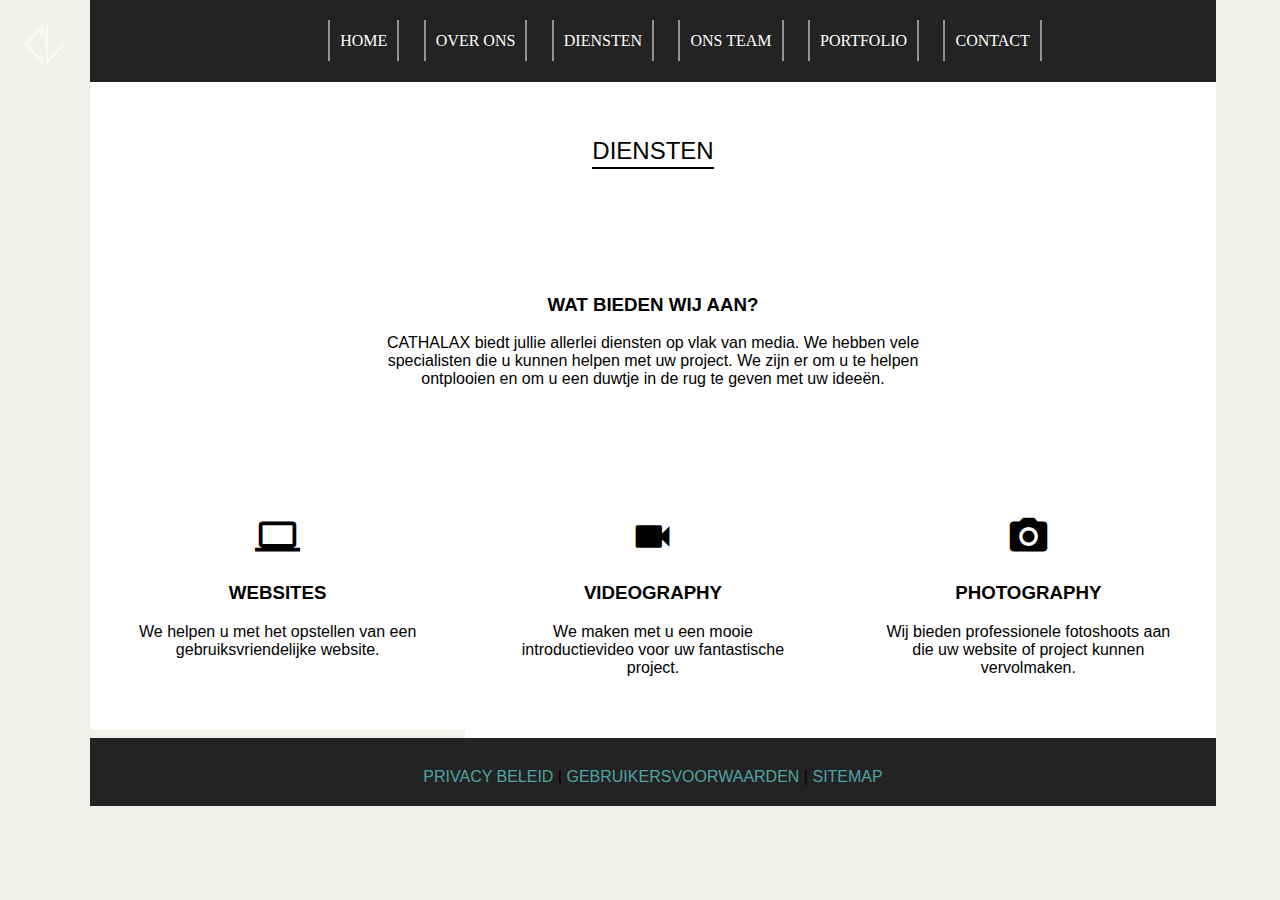
<file: diensten.html>
<!DOCTYPE html>
<html lang="en">
<head>
    <meta charset="UTF-8">
    <title>DIENSTEN</title>
        <link href="https://fonts.googleapis.com/icon?family=Material+Icons"
     <link rel='stylesheet prefetch' href='https://netdna.bootstrapcdn.com/font-awesome/3.1.1/css/font-awesome.css'> 
   <link rel="stylesheet" href="css/style.css">
     
</head>
<body>
  <div class="logo">
 <a href="index.html"><img src="assets/logo.png" alt="logo" height="42" width="42"></a>
</div>
     <div class="g__wrapper">
    <div class="g__container">
      <div class="g__row">  

    <div class="container gray border">
  <a href="index.html">HOME</a>
  <a href="overons.html">OVER ONS</a>
  <a href="diensten.html">DIENSTEN</a>
  <a href="onsteam.html">ONS TEAM</a>
  <a href="portfolio.html">PORTFOLIO</a>
  <a href="contact.html">CONTACT</a>
</div>

<div class="g__column g__column-12">
          <div class="bg-add">
            <span class="underline_text">DIENSTEN</span>
            </div>
          </div>

<div class="g__column g__column-12">
    <div class="bg-add">
        <h3>WAT BIEDEN WIJ AAN?</h3>
        <p>CATHALAX biedt jullie allerlei diensten op vlak van media. We hebben vele<br> specialisten die u kunnen helpen met uw project.
            We zijn er om u te helpen <br>ontplooien en om u een duwtje in de rug te geven met uw ideeën.</p>
        </div>
        </div>

<div class="g__column g__column-4">
          <div class="bg-add">
            <i class="material-icons">computer</i>
            <h3>WEBSITES</h3>
            <p>We helpen u met het opstellen van een gebruiksvriendelijke website.</p>
            </div>
          </div>
<div class="g__column g__column-4">
          <div class="bg-add">
            <i class="material-icons">videocam</i>
            <h3>VIDEOGRAPHY</h3>
            <p>We maken met u een mooie introductievideo voor uw fantastische project.</p>
            </div>
          </div>
 <div class="g__column g__column-4">
          <div class="bg-add">
            <i class="material-icons">photo_camera</i>
            <h3>PHOTOGRAPHY</h3>
            <p>Wij bieden professionele fotoshoots aan die uw website of project kunnen vervolmaken.</p>
            </div>
          </div>
      <div class="g__column g__column-12">
    <div class="foot">
        <a href="privacybeleid.html">PRIVACY BELEID</a> | <a href="gebruikersvoorwaarden.html">GEBRUIKERSVOORWAARDEN</a> | <a href="sitemap.html">SITEMAP</a>
    </div>
  </div>
</body>
</html>
</file>
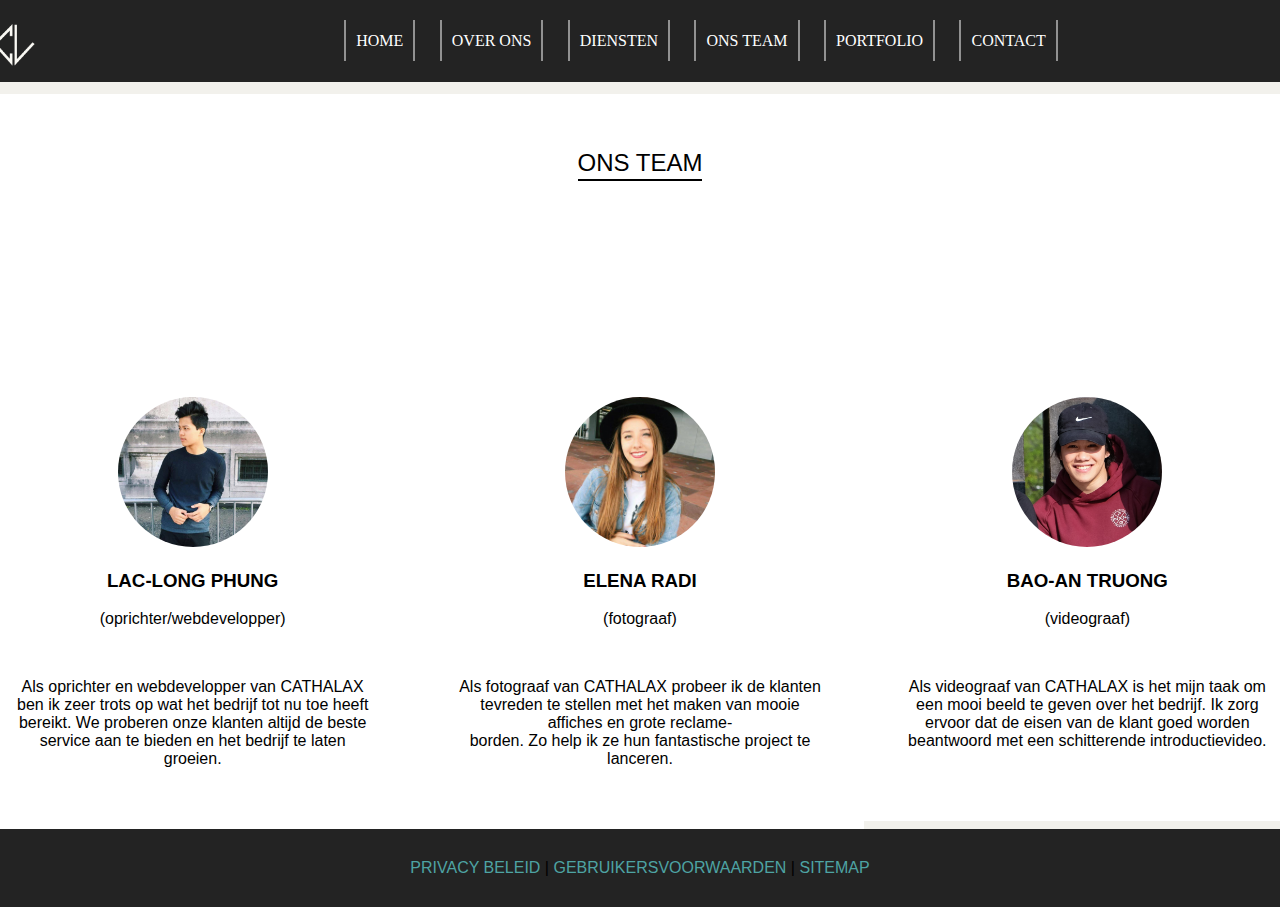
<file: onsteam.html>
<!DOCTYPE html>
<html lang="en">
<head>
    <meta charset="UTF-8">
    <title>ABOUT US</title>
    <link href="https://fonts.googleapis.com/icon?family=Material+Icons"
    <link rel='stylesheet prefetch' href='https://netdna.bootstrapcdn.com/font-awesome/3.1.1/css/font-awesome.css'> 
    <link rel="stylesheet" href="css/style.css">
</head>
<body>
     <div class="g__wrapper">
    <div class="g__container">
      <div class="g__row">  
          
<div class="logo">
 <a href="index.html"><img src="assets/logo.png" alt="logo" height="42" width="42"></a>
</div>

    <div class="container gray border">
  <a href="index.html">HOME</a>
  <a href="overons.html">OVER ONS</a>
  <a href="diensten.html">DIENSTEN</a>
  <a href="onsteam.html">ONS TEAM</a>
  <a href="portfolio.html">PORTFOLIO</a>
  <a href="contact.html">CONTACT</a>
</div>

<div class="g__column g__column-12">
          <div class="bg-add">
            <span class="underline_text">ONS TEAM</span>
            </div>
          </div>
<div class="g__column g__column-12">
          <div class="bg-add">
</div>
      </div>
<div class="g__column g__column-4">
          <div class="bg-add">
          <img src="assets/laclong.jpg" class= "myteam" alt="foto laclong" height="150" width="150">
            <h3>LAC-LONG PHUNG</h3>
            <p>(oprichter/webdevelopper)</p><br>
            <p>Als oprichter en webdevelopper van CATHALAX ben ik zeer trots op wat het bedrijf tot nu toe heeft bereikt. We proberen onze klanten altijd de beste service aan te bieden en het bedrijf te laten groeien.</p>
            </div>
          </div>

<div class="g__column g__column-4">
          <div class="bg-add">
          <img src="assets/elena.jpg" class= "myteam" alt="foto elena" height="150" width="150">
            <h3>ELENA RADI</h3>
              <p>(fotograaf)</p><br>
            <p>Als fotograaf van CATHALAX probeer ik de klanten tevreden te stellen met het maken van mooie affiches en grote reclame-<br>borden. Zo help ik ze hun fantastische project te lanceren.</p>
            </div>
          </div>
<div class="g__column g__column-4">
          <div class="bg-add">
              <img src="assets/bao.jpg" class= "myteam" alt="foto bao-an" height="150" width="150">
            <h3>BAO-AN TRUONG</h3>
              <p>(videograaf)</p><br>
            <p>Als videograaf van CATHALAX is het mijn taak om een mooi beeld te geven over het bedrijf. Ik zorg ervoor dat de eisen van de klant goed worden beantwoord met een schitterende introductievideo.</p>
            </div>
          </div>
      </div>
     </div>
     <div class="g__column g__column-12">
    <div class="foot">
        <a href="privacybeleid.html">PRIVACY BELEID</a> | <a href="gebruikersvoorwaarden.html">GEBRUIKERSVOORWAARDEN</a> | <a href="sitemap.html">SITEMAP</a>
    </div>
  </div>
</body>
</html>
</file>
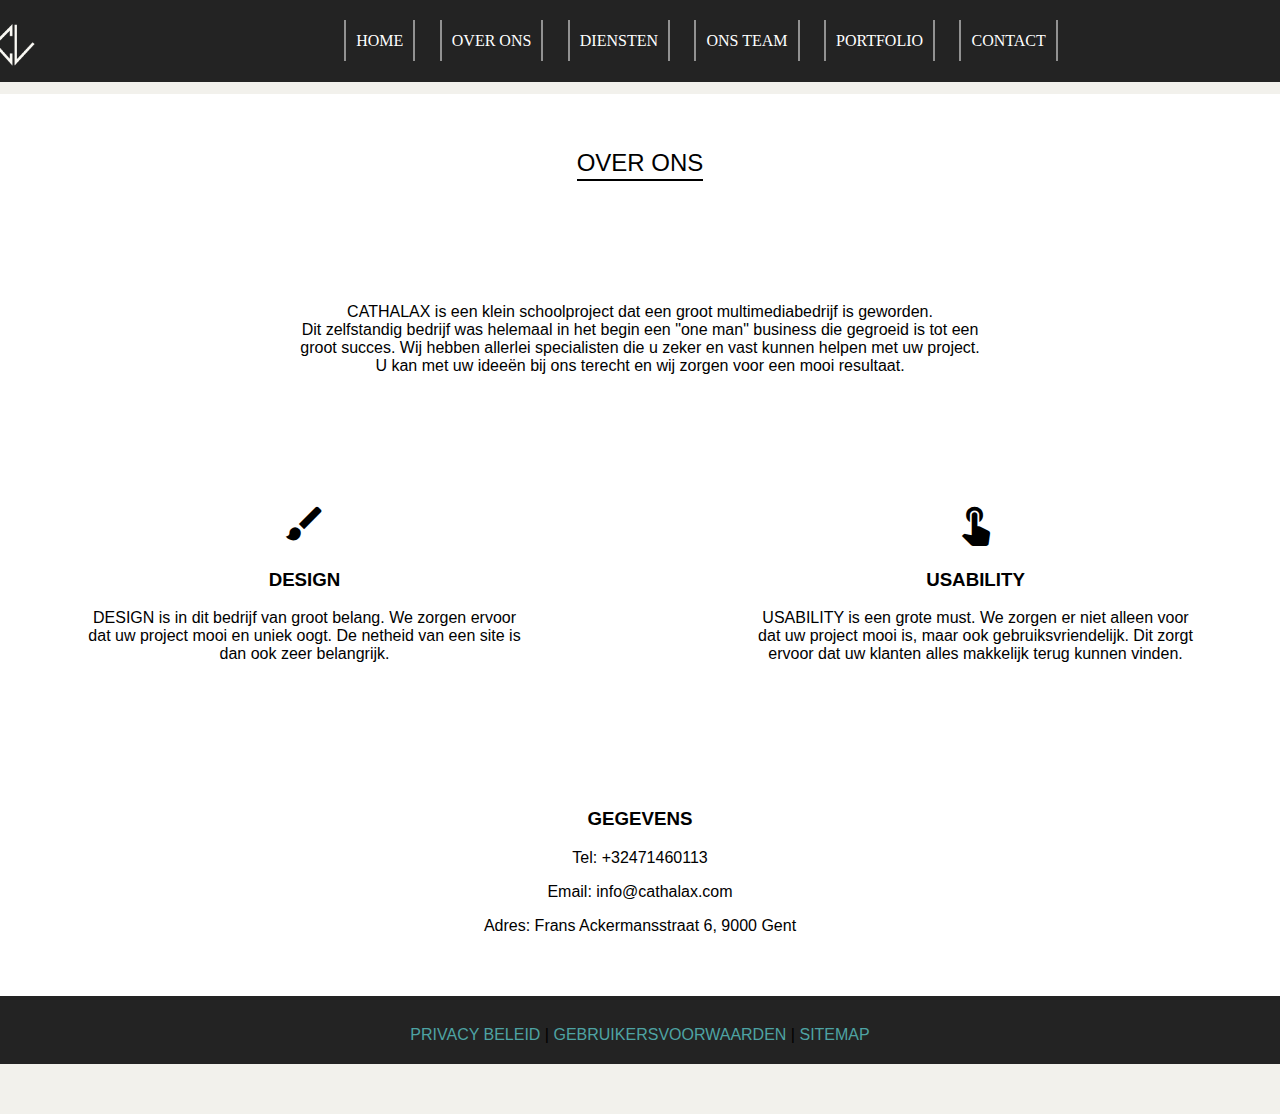
<file: overons.html>
<!DOCTYPE html>
<html lang="en">
<head>
    <meta charset="UTF-8">
    <title>ABOUT US</title>
    <link href="https://fonts.googleapis.com/icon?family=Material+Icons"
    <link rel='stylesheet prefetch' href='https://netdna.bootstrapcdn.com/font-awesome/3.1.1/css/font-awesome.css'> 
    <link rel="stylesheet" href="css/style.css">
</head>
<body>
     <div class="g__wrapper">
    <div class="g__container">
      <div class="g__row">  
          
<div class="logo">
 <a href="index.html"><img src="assets/logo.png" alt="logo" height="42" width="42"></a>
</div>

    <div class="container gray border">
  <a href="index.html">HOME</a>
  <a href="overons.html">OVER ONS</a>
  <a href="diensten.html">DIENSTEN</a>
  <a href="onsteam.html">ONS TEAM</a>
  <a href="portfolio.html">PORTFOLIO</a>
  <a href="contact.html">CONTACT</a>
</div>

<div class="g__column g__column-12">
          <div class="bg-add">
            <span class="underline_text">OVER ONS</span>
            </div>
          </div>

<div class="g__column g__column-12">
    <div class="bg-add">
        <p> CATHALAX is een klein schoolproject dat een groot multimediabedrijf is geworden.<br> Dit zelfstandig bedrijf was helemaal in het begin een "one man" business die gegroeid is tot een <br>groot succes. Wij hebben allerlei specialisten die u zeker en vast kunnen helpen met uw project.<br> U kan met uw ideeën bij ons terecht en wij zorgen voor een mooi resultaat. </p>
        </div>
        </div>
        

 <div class="g__column g__column-6">
        <div class="bg-add">
                <i class="material-icons">brush</i><br>
                 <h3>DESIGN</h3>
                <p>DESIGN is in dit bedrijf van groot belang. We zorgen ervoor<br> dat uw project mooi en uniek oogt. De netheid van een site is <br> dan ook zeer belangrijk.
                </div>
                </div>
<div class="g__column g__column-6">
        <div class="bg-add">         
                <i class="material-icons">touch_app</i>
                <h3>USABILITY</h3>
                <p>USABILITY is een grote must. We zorgen er niet alleen voor<br> dat uw project mooi is, maar ook gebruiksvriendelijk. Dit zorgt <br>ervoor dat uw klanten alles makkelijk terug kunnen vinden. </p>
                </div> 
                </div>

<div class="g__column g__column-12">
    <div class="bg-add">
        <h3>GEGEVENS</h3>
        <p>Tel: +32471460113</p>
        <p>Email: info@cathalax.com</p>
        <p>Adres: Frans Ackermansstraat 6, 9000 Gent </p>
        </div>
        </div>

      <div class="g__column g__column-12">
    <div class="foot">
        <a href="privacybeleid.html">PRIVACY BELEID</a> | <a href="gebruikersvoorwaarden.html">GEBRUIKERSVOORWAARDEN</a> | <a href="sitemap.html">SITEMAP</a>
    </div>
  </div>
</div>
</div>
</div>


</body>
</html>
</file>
<file: css/style.css>
body {
  background: #F2F1EC;
  text-align: center;
  padding-bottom: 50px;
  font-family: 'century gothic', sans-serif;
  margin:0;
}

.underline_text {
      border-bottom: solid 2px #000000;
      display: inline;
      padding-bottom: 3px;
      font-size: 18pt;
}

p{
    text-align:center;
}
ul{
  color: lightgray;
}
li{
  display:block;
}

a{
text-decoration: none;
color:#4EA3A3;
}

/*GRID*/

.g__wrapper {
  display: block;
  margin: 0;
  padding: 0;
}
.g__container {
  display: block;
  width: 90%;
  margin: 0 auto;
  padding: 0px 16px;
}
.g__row {
  display: block;
  margin: 0px -95px;
  padding: 0;
  overflow: hidden;
}
.g__column {
  position: relative;
  float: left;
  font-family: 'century gothic', sans-serif;
  color: black;
}

.g__column-12 {
  width: 100%;
}

.g__column-11 {
  width: 91.6667%;
}

.g__column-10 {
  width: 83.3333%;
}

.g__column-9 {
  width: 75%;
}

.g__column-8 {
  width: 66.6667%;
}

.g__column-7 {
  width: 58.3333%;
}

.g__column-6 {
  width: 50%;
}

.g__column-5 {
  width: 41.6667%;
}

.g__column-4 {
  width: 33.3333%;
}

.g__column-3 {
  width: 25%;
}

.g__column-2 {
  width: 16.6667%;
}

.g__column-1 {
  width: 8.3333%;
}


.bg-add {
  margin: 0;
  background: white;
  padding: 55px 40px;
}

.logo {
    margin: 12px;
    padding: 12px;
    float:left;
}
/*navbar*/


div.container
{
    font-family: 'century gothic', sans-serif;
    margin: 0 auto;
	padding: 2em 2em;
	text-align: center;
    width: 100%;
}

div.container a
{
    color: #FFF;
    text-decoration: none;
    font: 12pt 'century gothic';
    margin: 0px 10px;
    padding: 12px 12px;
    position: relative;
    z-index: 0;
    cursor: pointer;
}



.gray
{
    background: #232323;
}


div.border a:before, div.border a:after
{
    position: absolute;
    opacity: 0.5;
    height: 100%;
    width: 2px;
    content: '';
    background: #FFF;
    transition: all 0.3s;
}

div.border a:before
{
    left: 0px;
    top: 0px;
}

div.border a:after
{
    right: 0px;
    bottom: 0px;
}

div.border a:hover:before, div.border a:hover:after
{
    opacity: 1;
    height: 2px;
    width: 100%;
}

.material-icons {
    font-size: 45px;
}

.myteam {
  border-radius:100% ;
  
}
.navbar{
  float: fixed;
  z-index: -1;
}

/*contact*/


textarea {
	resize: none;
}
.form-label {
	font-size: 18px;
  font-family: 'century gothic', sans-serif;
	color: #4EA3A3;
	margin: 2;
  padding: 1em 5px;
	display: block;
	opacity: 1;
	-webkit-transition: .333s ease top, .333s ease opacity;
	transition: .333s ease top, .333s ease opacity;
}
.form-control {
	border-radius: 0;
	border-color: #ccc;
   	border-width: 0 0 2px 0;
   	border-style: none none solid none;
   	box-shadow: none;
}
.form-control:focus {
	box-shadow: none;
	border-color: #4EA3A3;
}
.js-hide-label {
	opacity: 0; 	
}
.js-unhighlight-label {
	color: #999 
}
.btn-start-order {
	background: 0 0 #ffffff;
    border: 1px solid #232323;
    border-radius: 3px;
    color: #232323;
    font-family: "century gothic", sans-serif;
    font-size: 16px;
    line-height: inherit;
    margin: 30px 0;
    padding: 10px 50px;
    text-transform: uppercase;
    transition: all 0.25s ease 0s;
}
.btn-start-order:hover,.btn-start-order:active, .btn-start-order:focus {
background-color: #4EA3A3;
  
	
}

.foot {
  margin: -10px;
  background: #232323;
  padding: 30px;
}

/*button*/
.icon-button {
	background-color: white;
	border-radius: 2.6rem;
	cursor: pointer;
	display: inline-block;
	font-size: 2rem;
	height: 3rem;
	line-height: 2.6rem;
	margin: 0 5px;
	position: relative;
	text-align: center;
	-webkit-user-select: none;
	   -moz-user-select: none;
	    -ms-user-select: none;
	        user-select: none;
	width: 3rem;
}

/* Circle */
.icon-button span {
	border-radius: 0;
	display: block;
	height: 0;
	left: 50%;
	margin: 0;
	position: absolute;
	top: 50%;
	-webkit-transition: all 0.3s;
	   -moz-transition: all 0.3s;
	     -o-transition: all 0.3s;
	        transition: all 0.3s;
	width: 0;
}
.icon-button:hover span {
	width: 3.6rem;
	height: 3.6rem;
	border-radius: 2.6rem;
	margin: -1.3rem;
}

/* Icons */
.icon-button i {
	background: none;
	color: white;
	height: 2.6rem;
	left: 0;
	line-height: 2.6rem;
	position: absolute;
	top: 0;
	-webkit-transition: all 0.3s;
	   -moz-transition: all 0.3s;
	     -o-transition: all 0.3s;
	        transition: all 0.3s;
	width: 2.6rem;
	z-index: 10;
}


.twitter span {
	background-color: #4099ff;
}
.facebook span {
	background-color: #3B5998;
}
.google-plus span {
	background-color: #db5a3c;
}


.icon-button .icon-twitter {
	color: #4099ff;
}
.icon-button .icon-facebook {
	color: #3B5998;
}
.icon-button .icon-google-plus {
	color: #db5a3c;
}


.icon-button:hover .icon-twitter,
.icon-button:hover .icon-facebook,
.icon-button:hover .icon-google-plus{
	color: white;
}

@media all and (max-width: 680px) {
  .icon-button {
    border-radius: 1.6rem;
    font-size: 1.5rem;
    height: 1.6rem;
    line-height: 1.6rem;
    width: 1.6rem;
  }

  .icon-button:hover span {
    width: 1.6rem;
    height: 1.6rem;
    border-radius: 1.6rem;
    margin: -0.8rem;
  }
  /* Icons */
  .icon-button i {
	  height: 1.6rem;
	  line-height: 1.6rem;
	  width: 1.6rem;
  }
 /*card*/

* {
    box-sizing: border-box;
    margin: 0;
    padding: 0;
}

 .p__card > img {
    border-top-left-radius: 12px;
    border-top-right-radius: 12px;
 }

 img, iframe {
    border-style: none;
    border-radius: 12px;
 }

.p__card {
    display: block;
    background: #525170;
    width: 250px;
    border-style: none;
    border-radius: 12px;
    float: left;
    margin: 12px;
    height: 375px;
    transition: 0.5s;
}
</file>
